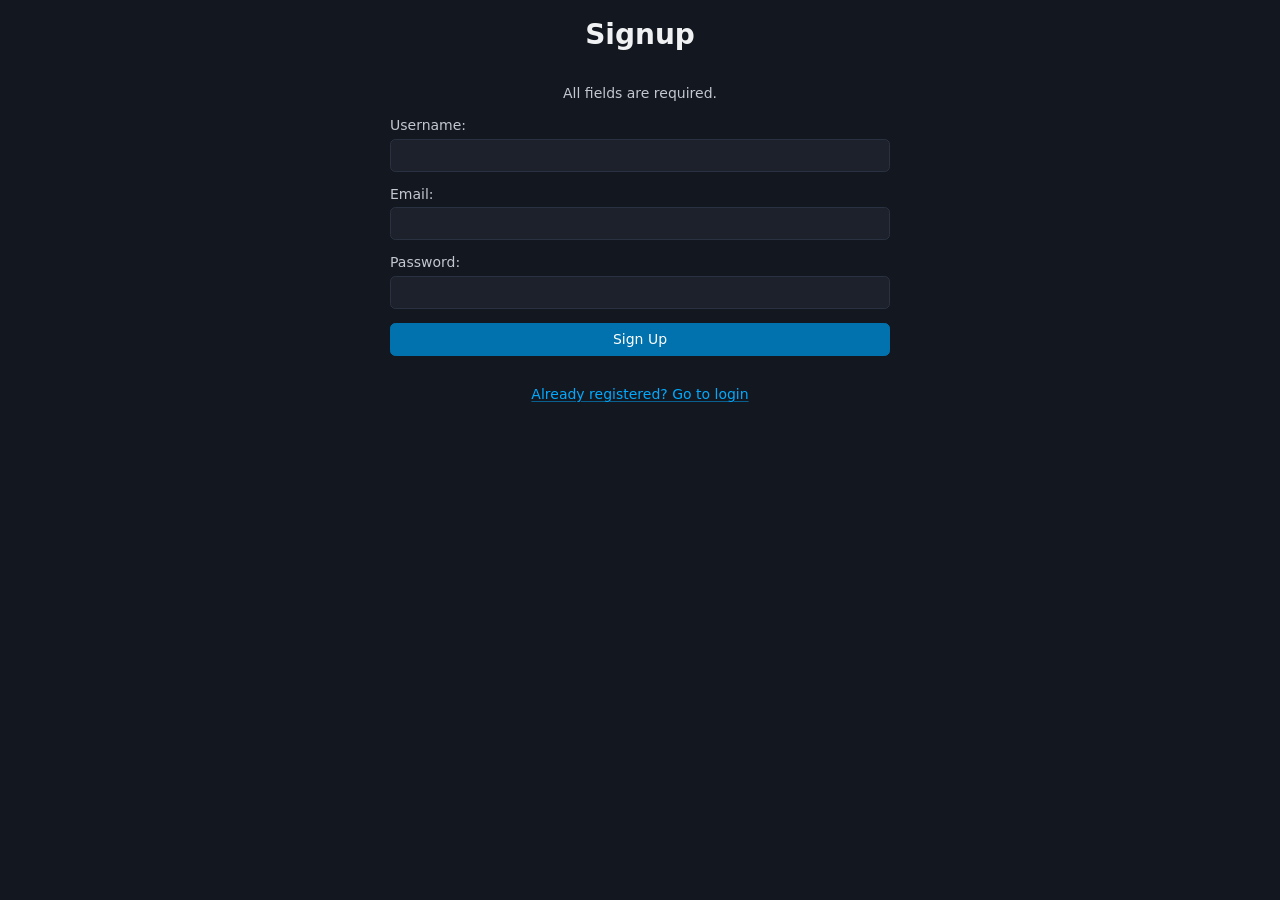
<file: views/signup.html>
<!DOCTYPE html>
<html lang="en">
<head>
    <meta charset="UTF-8">
    <title>Signup</title>
    <script src="/scripts/authFetch.js" defer></script>
    <script type="module" src="/scripts/signup.js" defer></script>
    <link rel="stylesheet" href="../styles/pico.min.css">
    <link rel="stylesheet" href="../styles/myPico.css">
    <link rel="stylesheet" href="../styles/normalize.css">
</head>
<body>
    <h1>Signup</h1>
    
    <div class="container">

        <br>
        <form id="signupForm">
            
            <center>All fields are required.</center>
            <br>
            <label for="username">Username:</label>
            <input type="text" id="username" name="username" required>
            <br>
            <label for="email">Email:</label>
            <input type="email" id="email" name="email" required>
            <br>
            <label for="password">Password:</label>
            <input type="password" id="password" name="password" required>
            <br>
            <input type="submit" value="Sign Up">
        </form>
        <span style="visibility: hidden;" id="signupFeedback"></span>
    </div>
    <br>
    <a href="/home">Already registered? Go to login</a>
</body>
</html>
</file>
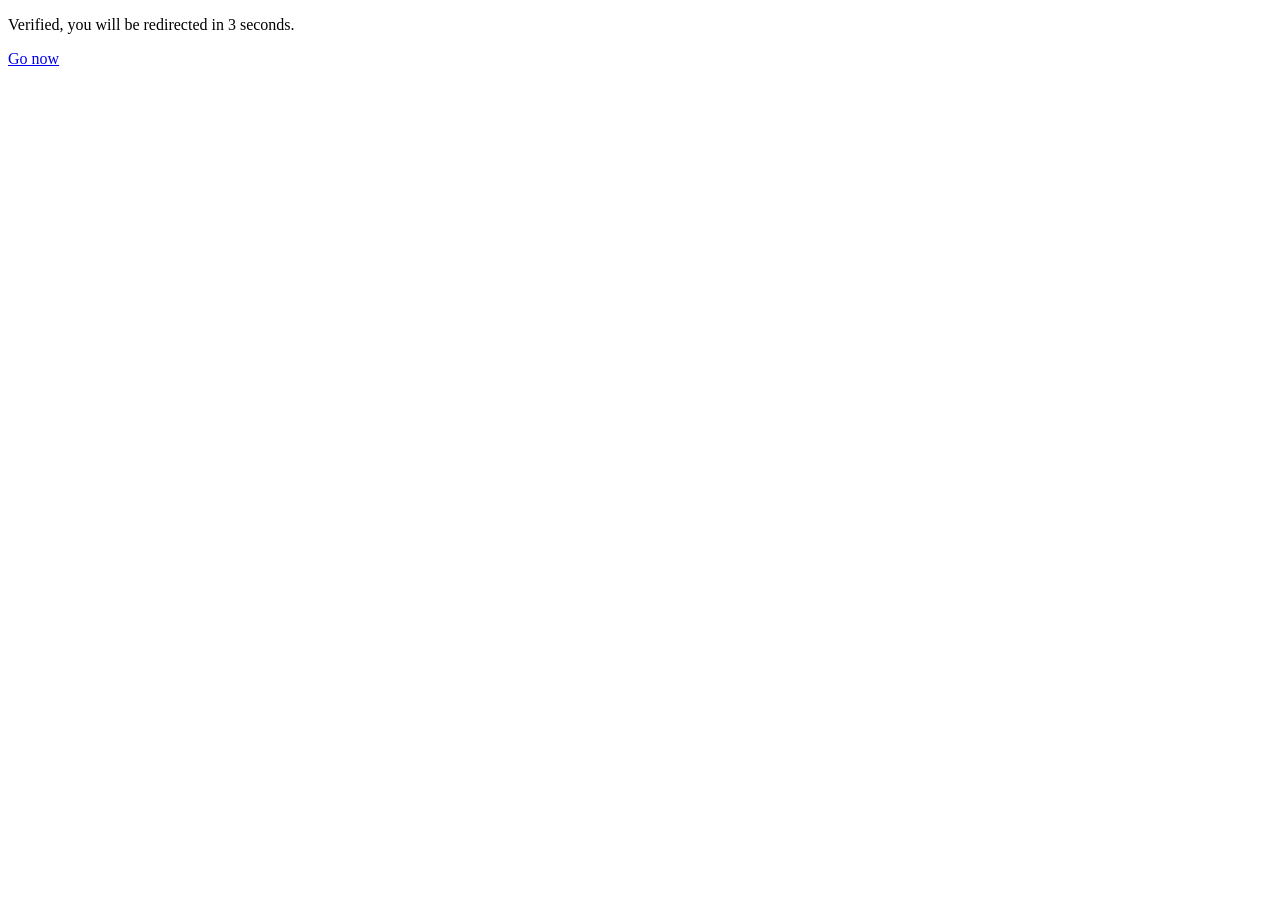
<file: views/verified.html>
<!DOCTYPE html>
<html lang="en">
<head>
    <meta charset="UTF-8">
    <meta name="viewport" content="width=device-width, initial-scale=1.0">
    <title>Redirecting</title>
    <script>
        function redirect() {
            setTimeout(function() {
                window.location.href = '/home';
                localStorage.removeItem("token");
            }, 3000);
        }
    </script>
</head>
<body onload="redirect()">
    <p>Verified, you will be redirected in 3 seconds.</p>
    <a href="/home">Go now</a>
</body>
</html>
</file>
<file: styles/myPico.css>
:root {
    --pico-font-family-sans-serif: Inter, system-ui, "Segoe UI", Roboto, Oxygen, Ubuntu, Cantarell, Helvetica, Arial, "Helvetica Neue", sans-serif, var(--pico-font-family-emoji);
    --pico-font-size: 87.5%;
    --pico-line-height: 1.25;
    --pico-form-element-spacing-vertical: 0.5rem;
    --pico-form-element-spacing-horizontal: 1.0rem;
    --pico-border-radius: 0.375rem;
    --primary: #00acc1;
}

@media (min-width: 576px) {
    :root {
        --pico-font-size: 87.5%;
    }
}

@media (min-width: 768px) {
    :root {
        --pico-font-size: 87.5%;
    }
}

@media (min-width: 1024px) {
    :root {
        --pico-font-size: 87.5%;
    }
}

@media (min-width: 1280px) {
    :root {
        --pico-font-size: 87.5%;
    }
}

@media (min-width: 1536px) {
    :root {
        --pico-font-size: 87.5%;
    }
}

h1,
h2,
h3,
h4,
h5,
h6 {
    --pico-font-weight: 600;
}


body {
    width: 100%;
    display: flex;
    flex-direction: column;
    align-items: center;
    justify-content: center;
}

.container {
    max-width: 500px;
    width: 100%;
}

nav ul{
    flex-wrap: wrap;
}
</file>
<file: styles/pico.min.css>
@charset "UTF-8";/*!
 * Pico CSS ✨ v2.0.6 (https://picocss.com)
 * Copyright 2019-2024 - Licensed under MIT
 */:root{--pico-font-family-emoji:"Apple Color Emoji","Segoe UI Emoji","Segoe UI Symbol","Noto Color Emoji";--pico-font-family-sans-serif:system-ui,"Segoe UI",Roboto,Oxygen,Ubuntu,Cantarell,Helvetica,Arial,"Helvetica Neue",sans-serif,var(--pico-font-family-emoji);--pico-font-family-monospace:ui-monospace,SFMono-Regular,"SF Mono",Menlo,Consolas,"Liberation Mono",monospace,var(--pico-font-family-emoji);--pico-font-family:var(--pico-font-family-sans-serif);--pico-line-height:1.5;--pico-font-weight:400;--pico-font-size:100%;--pico-text-underline-offset:0.1rem;--pico-border-radius:0.25rem;--pico-border-width:0.0625rem;--pico-outline-width:0.125rem;--pico-transition:0.2s ease-in-out;--pico-spacing:1rem;--pico-typography-spacing-vertical:1rem;--pico-block-spacing-vertical:var(--pico-spacing);--pico-block-spacing-horizontal:var(--pico-spacing);--pico-grid-column-gap:var(--pico-spacing);--pico-grid-row-gap:var(--pico-spacing);--pico-form-element-spacing-vertical:0.75rem;--pico-form-element-spacing-horizontal:1rem;--pico-group-box-shadow:0 0 0 rgba(0, 0, 0, 0);--pico-group-box-shadow-focus-with-button:0 0 0 var(--pico-outline-width) var(--pico-primary-focus);--pico-group-box-shadow-focus-with-input:0 0 0 0.0625rem var(--pico-form-element-border-color);--pico-modal-overlay-backdrop-filter:blur(0.375rem);--pico-nav-element-spacing-vertical:1rem;--pico-nav-element-spacing-horizontal:0.5rem;--pico-nav-link-spacing-vertical:0.5rem;--pico-nav-link-spacing-horizontal:0.5rem;--pico-nav-breadcrumb-divider:">";--pico-icon-checkbox:url("data:image/svg+xml,%3Csvg xmlns='http://www.w3.org/2000/svg' width='24' height='24' viewBox='0 0 24 24' fill='none' stroke='rgb(255, 255, 255)' stroke-width='4' stroke-linecap='round' stroke-linejoin='round'%3E%3Cpolyline points='20 6 9 17 4 12'%3E%3C/polyline%3E%3C/svg%3E");--pico-icon-minus:url("data:image/svg+xml,%3Csvg xmlns='http://www.w3.org/2000/svg' width='24' height='24' viewBox='0 0 24 24' fill='none' stroke='rgb(255, 255, 255)' stroke-width='4' stroke-linecap='round' stroke-linejoin='round'%3E%3Cline x1='5' y1='12' x2='19' y2='12'%3E%3C/line%3E%3C/svg%3E");--pico-icon-chevron:url("data:image/svg+xml,%3Csvg xmlns='http://www.w3.org/2000/svg' width='24' height='24' viewBox='0 0 24 24' fill='none' stroke='rgb(136, 145, 164)' stroke-width='2' stroke-linecap='round' stroke-linejoin='round'%3E%3Cpolyline points='6 9 12 15 18 9'%3E%3C/polyline%3E%3C/svg%3E");--pico-icon-date:url("data:image/svg+xml,%3Csvg xmlns='http://www.w3.org/2000/svg' width='24' height='24' viewBox='0 0 24 24' fill='none' stroke='rgb(136, 145, 164)' stroke-width='2' stroke-linecap='round' stroke-linejoin='round'%3E%3Crect x='3' y='4' width='18' height='18' rx='2' ry='2'%3E%3C/rect%3E%3Cline x1='16' y1='2' x2='16' y2='6'%3E%3C/line%3E%3Cline x1='8' y1='2' x2='8' y2='6'%3E%3C/line%3E%3Cline x1='3' y1='10' x2='21' y2='10'%3E%3C/line%3E%3C/svg%3E");--pico-icon-time:url("data:image/svg+xml,%3Csvg xmlns='http://www.w3.org/2000/svg' width='24' height='24' viewBox='0 0 24 24' fill='none' stroke='rgb(136, 145, 164)' stroke-width='2' stroke-linecap='round' stroke-linejoin='round'%3E%3Ccircle cx='12' cy='12' r='10'%3E%3C/circle%3E%3Cpolyline points='12 6 12 12 16 14'%3E%3C/polyline%3E%3C/svg%3E");--pico-icon-search:url("data:image/svg+xml,%3Csvg xmlns='http://www.w3.org/2000/svg' width='24' height='24' viewBox='0 0 24 24' fill='none' stroke='rgb(136, 145, 164)' stroke-width='1.5' stroke-linecap='round' stroke-linejoin='round'%3E%3Ccircle cx='11' cy='11' r='8'%3E%3C/circle%3E%3Cline x1='21' y1='21' x2='16.65' y2='16.65'%3E%3C/line%3E%3C/svg%3E");--pico-icon-close:url("data:image/svg+xml,%3Csvg xmlns='http://www.w3.org/2000/svg' width='24' height='24' viewBox='0 0 24 24' fill='none' stroke='rgb(136, 145, 164)' stroke-width='3' stroke-linecap='round' stroke-linejoin='round'%3E%3Cline x1='18' y1='6' x2='6' y2='18'%3E%3C/line%3E%3Cline x1='6' y1='6' x2='18' y2='18'%3E%3C/line%3E%3C/svg%3E");--pico-icon-loading:url("data:image/svg+xml,%3Csvg fill='none' height='24' width='24' viewBox='0 0 24 24' xmlns='http://www.w3.org/2000/svg' %3E%3Cstyle%3E g %7B animation: rotate 2s linear infinite; transform-origin: center center; %7D circle %7B stroke-dasharray: 75,100; stroke-dashoffset: -5; animation: dash 1.5s ease-in-out infinite; stroke-linecap: round; %7D @keyframes rotate %7B 0%25 %7B transform: rotate(0deg); %7D 100%25 %7B transform: rotate(360deg); %7D %7D @keyframes dash %7B 0%25 %7B stroke-dasharray: 1,100; stroke-dashoffset: 0; %7D 50%25 %7B stroke-dasharray: 44.5,100; stroke-dashoffset: -17.5; %7D 100%25 %7B stroke-dasharray: 44.5,100; stroke-dashoffset: -62; %7D %7D %3C/style%3E%3Cg%3E%3Ccircle cx='12' cy='12' r='10' fill='none' stroke='rgb(136, 145, 164)' stroke-width='4' /%3E%3C/g%3E%3C/svg%3E")}@media (min-width:576px){:root{--pico-font-size:106.25%}}@media (min-width:768px){:root{--pico-font-size:112.5%}}@media (min-width:1024px){:root{--pico-font-size:118.75%}}@media (min-width:1280px){:root{--pico-font-size:125%}}@media (min-width:1536px){:root{--pico-font-size:131.25%}}a{--pico-text-decoration:underline}a.contrast,a.secondary{--pico-text-decoration:underline}small{--pico-font-size:0.875em}h1,h2,h3,h4,h5,h6{--pico-font-weight:700}h1{--pico-font-size:2rem;--pico-line-height:1.125;--pico-typography-spacing-top:3rem}h2{--pico-font-size:1.75rem;--pico-line-height:1.15;--pico-typography-spacing-top:2.625rem}h3{--pico-font-size:1.5rem;--pico-line-height:1.175;--pico-typography-spacing-top:2.25rem}h4{--pico-font-size:1.25rem;--pico-line-height:1.2;--pico-typography-spacing-top:1.874rem}h5{--pico-font-size:1.125rem;--pico-line-height:1.225;--pico-typography-spacing-top:1.6875rem}h6{--pico-font-size:1rem;--pico-line-height:1.25;--pico-typography-spacing-top:1.5rem}tfoot td,tfoot th,thead td,thead th{--pico-font-weight:600;--pico-border-width:0.1875rem}code,kbd,pre,samp{--pico-font-family:var(--pico-font-family-monospace)}kbd{--pico-font-weight:bolder}:where(select,textarea),input:not([type=submit],[type=button],[type=reset],[type=checkbox],[type=radio],[type=file]){--pico-outline-width:0.0625rem}[type=search]{--pico-border-radius:5rem}[type=checkbox],[type=radio]{--pico-border-width:0.125rem}[type=checkbox][role=switch]{--pico-border-width:0.1875rem}details.dropdown summary:not([role=button]){--pico-outline-width:0.0625rem}nav details.dropdown summary:focus-visible{--pico-outline-width:0.125rem}[role=search]{--pico-border-radius:5rem}[role=group]:has(button.secondary:focus,[type=submit].secondary:focus,[type=button].secondary:focus,[role=button].secondary:focus),[role=search]:has(button.secondary:focus,[type=submit].secondary:focus,[type=button].secondary:focus,[role=button].secondary:focus){--pico-group-box-shadow-focus-with-button:0 0 0 var(--pico-outline-width) var(--pico-secondary-focus)}[role=group]:has(button.contrast:focus,[type=submit].contrast:focus,[type=button].contrast:focus,[role=button].contrast:focus),[role=search]:has(button.contrast:focus,[type=submit].contrast:focus,[type=button].contrast:focus,[role=button].contrast:focus){--pico-group-box-shadow-focus-with-button:0 0 0 var(--pico-outline-width) var(--pico-contrast-focus)}[role=group] [role=button],[role=group] [type=button],[role=group] [type=submit],[role=group] button,[role=search] [role=button],[role=search] [type=button],[role=search] [type=submit],[role=search] button{--pico-form-element-spacing-horizontal:2rem}details summary[role=button]:not(.outline)::after{filter:brightness(0) invert(1)}[aria-busy=true]:not(input,select,textarea):is(button,[type=submit],[type=button],[type=reset],[role=button]):not(.outline)::before{filter:brightness(0) invert(1)}:root:not([data-theme=dark]),[data-theme=light]{--pico-background-color:#fff;--pico-color:#373c44;--pico-text-selection-color:rgba(2, 154, 232, 0.25);--pico-muted-color:#646b79;--pico-muted-border-color:#e7eaf0;--pico-primary:#0172ad;--pico-primary-background:#0172ad;--pico-primary-border:var(--pico-primary-background);--pico-primary-underline:rgba(1, 114, 173, 0.5);--pico-primary-hover:#015887;--pico-primary-hover-background:#02659a;--pico-primary-hover-border:var(--pico-primary-hover-background);--pico-primary-hover-underline:var(--pico-primary-hover);--pico-primary-focus:rgba(2, 154, 232, 0.5);--pico-primary-inverse:#fff;--pico-secondary:#5d6b89;--pico-secondary-background:#525f7a;--pico-secondary-border:var(--pico-secondary-background);--pico-secondary-underline:rgba(93, 107, 137, 0.5);--pico-secondary-hover:#48536b;--pico-secondary-hover-background:#48536b;--pico-secondary-hover-border:var(--pico-secondary-hover-background);--pico-secondary-hover-underline:var(--pico-secondary-hover);--pico-secondary-focus:rgba(93, 107, 137, 0.25);--pico-secondary-inverse:#fff;--pico-contrast:#181c25;--pico-contrast-background:#181c25;--pico-contrast-border:var(--pico-contrast-background);--pico-contrast-underline:rgba(24, 28, 37, 0.5);--pico-contrast-hover:#000;--pico-contrast-hover-background:#000;--pico-contrast-hover-border:var(--pico-contrast-hover-background);--pico-contrast-hover-underline:var(--pico-secondary-hover);--pico-contrast-focus:rgba(93, 107, 137, 0.25);--pico-contrast-inverse:#fff;--pico-box-shadow:0.0145rem 0.029rem 0.174rem rgba(129, 145, 181, 0.01698),0.0335rem 0.067rem 0.402rem rgba(129, 145, 181, 0.024),0.0625rem 0.125rem 0.75rem rgba(129, 145, 181, 0.03),0.1125rem 0.225rem 1.35rem rgba(129, 145, 181, 0.036),0.2085rem 0.417rem 2.502rem rgba(129, 145, 181, 0.04302),0.5rem 1rem 6rem rgba(129, 145, 181, 0.06),0 0 0 0.0625rem rgba(129, 145, 181, 0.015);--pico-h1-color:#2d3138;--pico-h2-color:#373c44;--pico-h3-color:#424751;--pico-h4-color:#4d535e;--pico-h5-color:#5c6370;--pico-h6-color:#646b79;--pico-mark-background-color:#fde7c0;--pico-mark-color:#0f1114;--pico-ins-color:#1d6a54;--pico-del-color:#883935;--pico-blockquote-border-color:var(--pico-muted-border-color);--pico-blockquote-footer-color:var(--pico-muted-color);--pico-button-box-shadow:0 0 0 rgba(0, 0, 0, 0);--pico-button-hover-box-shadow:0 0 0 rgba(0, 0, 0, 0);--pico-table-border-color:var(--pico-muted-border-color);--pico-table-row-stripped-background-color:rgba(111, 120, 135, 0.0375);--pico-code-background-color:#f3f5f7;--pico-code-color:#646b79;--pico-code-kbd-background-color:var(--pico-color);--pico-code-kbd-color:var(--pico-background-color);--pico-form-element-background-color:#fbfcfc;--pico-form-element-selected-background-color:#dfe3eb;--pico-form-element-border-color:#cfd5e2;--pico-form-element-color:#23262c;--pico-form-element-placeholder-color:var(--pico-muted-color);--pico-form-element-active-background-color:#fff;--pico-form-element-active-border-color:var(--pico-primary-border);--pico-form-element-focus-color:var(--pico-primary-border);--pico-form-element-disabled-opacity:0.5;--pico-form-element-invalid-border-color:#b86a6b;--pico-form-element-invalid-active-border-color:#c84f48;--pico-form-element-invalid-focus-color:var(--pico-form-element-invalid-active-border-color);--pico-form-element-valid-border-color:#4c9b8a;--pico-form-element-valid-active-border-color:#279977;--pico-form-element-valid-focus-color:var(--pico-form-element-valid-active-border-color);--pico-switch-background-color:#bfc7d9;--pico-switch-checked-background-color:var(--pico-primary-background);--pico-switch-color:#fff;--pico-switch-thumb-box-shadow:0 0 0 rgba(0, 0, 0, 0);--pico-range-border-color:#dfe3eb;--pico-range-active-border-color:#bfc7d9;--pico-range-thumb-border-color:var(--pico-background-color);--pico-range-thumb-color:var(--pico-secondary-background);--pico-range-thumb-active-color:var(--pico-primary-background);--pico-accordion-border-color:var(--pico-muted-border-color);--pico-accordion-active-summary-color:var(--pico-primary-hover);--pico-accordion-close-summary-color:var(--pico-color);--pico-accordion-open-summary-color:var(--pico-muted-color);--pico-card-background-color:var(--pico-background-color);--pico-card-border-color:var(--pico-muted-border-color);--pico-card-box-shadow:var(--pico-box-shadow);--pico-card-sectioning-background-color:#fbfcfc;--pico-dropdown-background-color:#fff;--pico-dropdown-border-color:#eff1f4;--pico-dropdown-box-shadow:var(--pico-box-shadow);--pico-dropdown-color:var(--pico-color);--pico-dropdown-hover-background-color:#eff1f4;--pico-loading-spinner-opacity:0.5;--pico-modal-overlay-background-color:rgba(232, 234, 237, 0.75);--pico-progress-background-color:#dfe3eb;--pico-progress-color:var(--pico-primary-background);--pico-tooltip-background-color:var(--pico-contrast-background);--pico-tooltip-color:var(--pico-contrast-inverse);--pico-icon-valid:url("data:image/svg+xml,%3Csvg xmlns='http://www.w3.org/2000/svg' width='24' height='24' viewBox='0 0 24 24' fill='none' stroke='rgb(76, 155, 138)' stroke-width='2' stroke-linecap='round' stroke-linejoin='round'%3E%3Cpolyline points='20 6 9 17 4 12'%3E%3C/polyline%3E%3C/svg%3E");--pico-icon-invalid:url("data:image/svg+xml,%3Csvg xmlns='http://www.w3.org/2000/svg' width='24' height='24' viewBox='0 0 24 24' fill='none' stroke='rgb(200, 79, 72)' stroke-width='2' stroke-linecap='round' stroke-linejoin='round'%3E%3Ccircle cx='12' cy='12' r='10'%3E%3C/circle%3E%3Cline x1='12' y1='8' x2='12' y2='12'%3E%3C/line%3E%3Cline x1='12' y1='16' x2='12.01' y2='16'%3E%3C/line%3E%3C/svg%3E");color-scheme:light}:root:not([data-theme=dark]) input:is([type=submit],[type=button],[type=reset],[type=checkbox],[type=radio],[type=file]),[data-theme=light] input:is([type=submit],[type=button],[type=reset],[type=checkbox],[type=radio],[type=file]){--pico-form-element-focus-color:var(--pico-primary-focus)}@media only screen and (prefers-color-scheme:light){:root:not([data-theme]){--pico-background-color:#13171f;--pico-color:#c2c7d0;--pico-text-selection-color:rgba(1, 170, 255, 0.1875);--pico-muted-color:#7b8495;--pico-muted-border-color:#202632;--pico-primary:#01aaff;--pico-primary-background:#0172ad;--pico-primary-border:var(--pico-primary-background);--pico-primary-underline:rgba(1, 170, 255, 0.5);--pico-primary-hover:#79c0ff;--pico-primary-hover-background:#017fc0;--pico-primary-hover-border:var(--pico-primary-hover-background);--pico-primary-hover-underline:var(--pico-primary-hover);--pico-primary-focus:rgba(1, 170, 255, 0.375);--pico-primary-inverse:#fff;--pico-secondary:#969eaf;--pico-secondary-background:#525f7a;--pico-secondary-border:var(--pico-secondary-background);--pico-secondary-underline:rgba(150, 158, 175, 0.5);--pico-secondary-hover:#b3b9c5;--pico-secondary-hover-background:#5d6b89;--pico-secondary-hover-border:var(--pico-secondary-hover-background);--pico-secondary-hover-underline:var(--pico-secondary-hover);--pico-secondary-focus:rgba(144, 158, 190, 0.25);--pico-secondary-inverse:#fff;--pico-contrast:#dfe3eb;--pico-contrast-background:#eff1f4;--pico-contrast-border:var(--pico-contrast-background);--pico-contrast-underline:rgba(223, 227, 235, 0.5);--pico-contrast-hover:#fff;--pico-contrast-hover-background:#fff;--pico-contrast-hover-border:var(--pico-contrast-hover-background);--pico-contrast-hover-underline:var(--pico-contrast-hover);--pico-contrast-focus:rgba(207, 213, 226, 0.25);--pico-contrast-inverse:#000;--pico-box-shadow:0.0145rem 0.029rem 0.174rem rgba(7, 9, 12, 0.01698),0.0335rem 0.067rem 0.402rem rgba(7, 9, 12, 0.024),0.0625rem 0.125rem 0.75rem rgba(7, 9, 12, 0.03),0.1125rem 0.225rem 1.35rem rgba(7, 9, 12, 0.036),0.2085rem 0.417rem 2.502rem rgba(7, 9, 12, 0.04302),0.5rem 1rem 6rem rgba(7, 9, 12, 0.06),0 0 0 0.0625rem rgba(7, 9, 12, 0.015);--pico-h1-color:#f0f1f3;--pico-h2-color:#e0e3e7;--pico-h3-color:#c2c7d0;--pico-h4-color:#b3b9c5;--pico-h5-color:#a4acba;--pico-h6-color:#8891a4;--pico-mark-background-color:#014063;--pico-mark-color:#fff;--pico-ins-color:#62af9a;--pico-del-color:#ce7e7b;--pico-blockquote-border-color:var(--pico-muted-border-color);--pico-blockquote-footer-color:var(--pico-muted-color);--pico-button-box-shadow:0 0 0 rgba(0, 0, 0, 0);--pico-button-hover-box-shadow:0 0 0 rgba(0, 0, 0, 0);--pico-table-border-color:var(--pico-muted-border-color);--pico-table-row-stripped-background-color:rgba(111, 120, 135, 0.0375);--pico-code-background-color:#1a1f28;--pico-code-color:#8891a4;--pico-code-kbd-background-color:var(--pico-color);--pico-code-kbd-color:var(--pico-background-color);--pico-form-element-background-color:#1c212c;--pico-form-element-selected-background-color:#2a3140;--pico-form-element-border-color:#2a3140;--pico-form-element-color:#e0e3e7;--pico-form-element-placeholder-color:#8891a4;--pico-form-element-active-background-color:#1a1f28;--pico-form-element-active-border-color:var(--pico-primary-border);--pico-form-element-focus-color:var(--pico-primary-border);--pico-form-element-disabled-opacity:0.5;--pico-form-element-invalid-border-color:#964a50;--pico-form-element-invalid-active-border-color:#b7403b;--pico-form-element-invalid-focus-color:var(--pico-form-element-invalid-active-border-color);--pico-form-element-valid-border-color:#2a7b6f;--pico-form-element-valid-active-border-color:#16896a;--pico-form-element-valid-focus-color:var(--pico-form-element-valid-active-border-color);--pico-switch-background-color:#333c4e;--pico-switch-checked-background-color:var(--pico-primary-background);--pico-switch-color:#fff;--pico-switch-thumb-box-shadow:0 0 0 rgba(0, 0, 0, 0);--pico-range-border-color:#202632;--pico-range-active-border-color:#2a3140;--pico-range-thumb-border-color:var(--pico-background-color);--pico-range-thumb-color:var(--pico-secondary-background);--pico-range-thumb-active-color:var(--pico-primary-background);--pico-accordion-border-color:var(--pico-muted-border-color);--pico-accordion-active-summary-color:var(--pico-primary-hover);--pico-accordion-close-summary-color:var(--pico-color);--pico-accordion-open-summary-color:var(--pico-muted-color);--pico-card-background-color:#181c25;--pico-card-border-color:var(--pico-card-background-color);--pico-card-box-shadow:var(--pico-box-shadow);--pico-card-sectioning-background-color:#1a1f28;--pico-dropdown-background-color:#181c25;--pico-dropdown-border-color:#202632;--pico-dropdown-box-shadow:var(--pico-box-shadow);--pico-dropdown-color:var(--pico-color);--pico-dropdown-hover-background-color:#202632;--pico-loading-spinner-opacity:0.5;--pico-modal-overlay-background-color:rgba(8, 9, 10, 0.75);--pico-progress-background-color:#202632;--pico-progress-color:var(--pico-primary-background);--pico-tooltip-background-color:var(--pico-contrast-background);--pico-tooltip-color:var(--pico-contrast-inverse);--pico-icon-valid:url("data:image/svg+xml,%3Csvg xmlns='http://www.w3.org/2000/svg' width='24' height='24' viewBox='0 0 24 24' fill='none' stroke='rgb(42, 123, 111)' stroke-width='2' stroke-linecap='round' stroke-linejoin='round'%3E%3Cpolyline points='20 6 9 17 4 12'%3E%3C/polyline%3E%3C/svg%3E");--pico-icon-invalid:url("data:image/svg+xml,%3Csvg xmlns='http://www.w3.org/2000/svg' width='24' height='24' viewBox='0 0 24 24' fill='none' stroke='rgb(150, 74, 80)' stroke-width='2' stroke-linecap='round' stroke-linejoin='round'%3E%3Ccircle cx='12' cy='12' r='10'%3E%3C/circle%3E%3Cline x1='12' y1='8' x2='12' y2='12'%3E%3C/line%3E%3Cline x1='12' y1='16' x2='12.01' y2='16'%3E%3C/line%3E%3C/svg%3E");color-scheme:dark}:root:not([data-theme]) input:is([type=submit],[type=button],[type=reset],[type=checkbox],[type=radio],[type=file]){--pico-form-element-focus-color:var(--pico-primary-focus)}:root:not([data-theme]) details summary[role=button].contrast:not(.outline)::after{filter:brightness(0)}:root:not([data-theme]) [aria-busy=true]:not(input,select,textarea).contrast:is(button,[type=submit],[type=button],[type=reset],[role=button]):not(.outline)::before{filter:brightness(0)}}[data-theme=dark]{--pico-background-color:#13171f;--pico-color:#c2c7d0;--pico-text-selection-color:rgba(1, 170, 255, 0.1875);--pico-muted-color:#7b8495;--pico-muted-border-color:#202632;--pico-primary:#01aaff;--pico-primary-background:#0172ad;--pico-primary-border:var(--pico-primary-background);--pico-primary-underline:rgba(1, 170, 255, 0.5);--pico-primary-hover:#79c0ff;--pico-primary-hover-background:#017fc0;--pico-primary-hover-border:var(--pico-primary-hover-background);--pico-primary-hover-underline:var(--pico-primary-hover);--pico-primary-focus:rgba(1, 170, 255, 0.375);--pico-primary-inverse:#fff;--pico-secondary:#969eaf;--pico-secondary-background:#525f7a;--pico-secondary-border:var(--pico-secondary-background);--pico-secondary-underline:rgba(150, 158, 175, 0.5);--pico-secondary-hover:#b3b9c5;--pico-secondary-hover-background:#5d6b89;--pico-secondary-hover-border:var(--pico-secondary-hover-background);--pico-secondary-hover-underline:var(--pico-secondary-hover);--pico-secondary-focus:rgba(144, 158, 190, 0.25);--pico-secondary-inverse:#fff;--pico-contrast:#dfe3eb;--pico-contrast-background:#eff1f4;--pico-contrast-border:var(--pico-contrast-background);--pico-contrast-underline:rgba(223, 227, 235, 0.5);--pico-contrast-hover:#fff;--pico-contrast-hover-background:#fff;--pico-contrast-hover-border:var(--pico-contrast-hover-background);--pico-contrast-hover-underline:var(--pico-contrast-hover);--pico-contrast-focus:rgba(207, 213, 226, 0.25);--pico-contrast-inverse:#000;--pico-box-shadow:0.0145rem 0.029rem 0.174rem rgba(7, 9, 12, 0.01698),0.0335rem 0.067rem 0.402rem rgba(7, 9, 12, 0.024),0.0625rem 0.125rem 0.75rem rgba(7, 9, 12, 0.03),0.1125rem 0.225rem 1.35rem rgba(7, 9, 12, 0.036),0.2085rem 0.417rem 2.502rem rgba(7, 9, 12, 0.04302),0.5rem 1rem 6rem rgba(7, 9, 12, 0.06),0 0 0 0.0625rem rgba(7, 9, 12, 0.015);--pico-h1-color:#f0f1f3;--pico-h2-color:#e0e3e7;--pico-h3-color:#c2c7d0;--pico-h4-color:#b3b9c5;--pico-h5-color:#a4acba;--pico-h6-color:#8891a4;--pico-mark-background-color:#014063;--pico-mark-color:#fff;--pico-ins-color:#62af9a;--pico-del-color:#ce7e7b;--pico-blockquote-border-color:var(--pico-muted-border-color);--pico-blockquote-footer-color:var(--pico-muted-color);--pico-button-box-shadow:0 0 0 rgba(0, 0, 0, 0);--pico-button-hover-box-shadow:0 0 0 rgba(0, 0, 0, 0);--pico-table-border-color:var(--pico-muted-border-color);--pico-table-row-stripped-background-color:rgba(111, 120, 135, 0.0375);--pico-code-background-color:#1a1f28;--pico-code-color:#8891a4;--pico-code-kbd-background-color:var(--pico-color);--pico-code-kbd-color:var(--pico-background-color);--pico-form-element-background-color:#1c212c;--pico-form-element-selected-background-color:#2a3140;--pico-form-element-border-color:#2a3140;--pico-form-element-color:#e0e3e7;--pico-form-element-placeholder-color:#8891a4;--pico-form-element-active-background-color:#1a1f28;--pico-form-element-active-border-color:var(--pico-primary-border);--pico-form-element-focus-color:var(--pico-primary-border);--pico-form-element-disabled-opacity:0.5;--pico-form-element-invalid-border-color:#964a50;--pico-form-element-invalid-active-border-color:#b7403b;--pico-form-element-invalid-focus-color:var(--pico-form-element-invalid-active-border-color);--pico-form-element-valid-border-color:#2a7b6f;--pico-form-element-valid-active-border-color:#16896a;--pico-form-element-valid-focus-color:var(--pico-form-element-valid-active-border-color);--pico-switch-background-color:#333c4e;--pico-switch-checked-background-color:var(--pico-primary-background);--pico-switch-color:#fff;--pico-switch-thumb-box-shadow:0 0 0 rgba(0, 0, 0, 0);--pico-range-border-color:#202632;--pico-range-active-border-color:#2a3140;--pico-range-thumb-border-color:var(--pico-background-color);--pico-range-thumb-color:var(--pico-secondary-background);--pico-range-thumb-active-color:var(--pico-primary-background);--pico-accordion-border-color:var(--pico-muted-border-color);--pico-accordion-active-summary-color:var(--pico-primary-hover);--pico-accordion-close-summary-color:var(--pico-color);--pico-accordion-open-summary-color:var(--pico-muted-color);--pico-card-background-color:#181c25;--pico-card-border-color:var(--pico-card-background-color);--pico-card-box-shadow:var(--pico-box-shadow);--pico-card-sectioning-background-color:#1a1f28;--pico-dropdown-background-color:#181c25;--pico-dropdown-border-color:#202632;--pico-dropdown-box-shadow:var(--pico-box-shadow);--pico-dropdown-color:var(--pico-color);--pico-dropdown-hover-background-color:#202632;--pico-loading-spinner-opacity:0.5;--pico-modal-overlay-background-color:rgba(8, 9, 10, 0.75);--pico-progress-background-color:#202632;--pico-progress-color:var(--pico-primary-background);--pico-tooltip-background-color:var(--pico-contrast-background);--pico-tooltip-color:var(--pico-contrast-inverse);--pico-icon-valid:url("data:image/svg+xml,%3Csvg xmlns='http://www.w3.org/2000/svg' width='24' height='24' viewBox='0 0 24 24' fill='none' stroke='rgb(42, 123, 111)' stroke-width='2' stroke-linecap='round' stroke-linejoin='round'%3E%3Cpolyline points='20 6 9 17 4 12'%3E%3C/polyline%3E%3C/svg%3E");--pico-icon-invalid:url("data:image/svg+xml,%3Csvg xmlns='http://www.w3.org/2000/svg' width='24' height='24' viewBox='0 0 24 24' fill='none' stroke='rgb(150, 74, 80)' stroke-width='2' stroke-linecap='round' stroke-linejoin='round'%3E%3Ccircle cx='12' cy='12' r='10'%3E%3C/circle%3E%3Cline x1='12' y1='8' x2='12' y2='12'%3E%3C/line%3E%3Cline x1='12' y1='16' x2='12.01' y2='16'%3E%3C/line%3E%3C/svg%3E");color-scheme:dark}[data-theme=dark] input:is([type=submit],[type=button],[type=reset],[type=checkbox],[type=radio],[type=file]){--pico-form-element-focus-color:var(--pico-primary-focus)}[data-theme=dark] details summary[role=button].contrast:not(.outline)::after{filter:brightness(0)}[data-theme=dark] [aria-busy=true]:not(input,select,textarea).contrast:is(button,[type=submit],[type=button],[type=reset],[role=button]):not(.outline)::before{filter:brightness(0)}[type=checkbox],[type=radio],[type=range],progress{accent-color:var(--pico-primary)}*,::after,::before{box-sizing:border-box;background-repeat:no-repeat}::after,::before{text-decoration:inherit;vertical-align:inherit}:where(:root){-webkit-tap-highlight-color:transparent;-webkit-text-size-adjust:100%;-moz-text-size-adjust:100%;text-size-adjust:100%;background-color:var(--pico-background-color);color:var(--pico-color);font-weight:var(--pico-font-weight);font-size:var(--pico-font-size);line-height:var(--pico-line-height);font-family:var(--pico-font-family);text-underline-offset:var(--pico-text-underline-offset);text-rendering:optimizeLegibility;overflow-wrap:break-word;-moz-tab-size:4;-o-tab-size:4;tab-size:4}body{width:100%;margin:0}main{display:block}body>footer,body>header,body>main{padding-block:var(--pico-block-spacing-vertical)}section{margin-bottom:var(--pico-block-spacing-vertical)}.container,.container-fluid{width:100%;margin-right:auto;margin-left:auto;padding-right:var(--pico-spacing);padding-left:var(--pico-spacing)}@media (min-width:576px){.container{max-width:510px;padding-right:0;padding-left:0}}@media (min-width:768px){.container{max-width:700px}}@media (min-width:1024px){.container{max-width:950px}}@media (min-width:1280px){.container{max-width:1200px}}@media (min-width:1536px){.container{max-width:1450px}}.grid{grid-column-gap:var(--pico-grid-column-gap);grid-row-gap:var(--pico-grid-row-gap);display:grid;grid-template-columns:1fr}@media (min-width:768px){.grid{grid-template-columns:repeat(auto-fit,minmax(0%,1fr))}}.grid>*{min-width:0}.overflow-auto{overflow:auto}b,strong{font-weight:bolder}sub,sup{position:relative;font-size:.75em;line-height:0;vertical-align:baseline}sub{bottom:-.25em}sup{top:-.5em}address,blockquote,dl,ol,p,pre,table,ul{margin-top:0;margin-bottom:var(--pico-typography-spacing-vertical);color:var(--pico-color);font-style:normal;font-weight:var(--pico-font-weight)}h1,h2,h3,h4,h5,h6{margin-top:0;margin-bottom:var(--pico-typography-spacing-vertical);color:var(--pico-color);font-weight:var(--pico-font-weight);font-size:var(--pico-font-size);line-height:var(--pico-line-height);font-family:var(--pico-font-family)}h1{--pico-color:var(--pico-h1-color)}h2{--pico-color:var(--pico-h2-color)}h3{--pico-color:var(--pico-h3-color)}h4{--pico-color:var(--pico-h4-color)}h5{--pico-color:var(--pico-h5-color)}h6{--pico-color:var(--pico-h6-color)}:where(article,address,blockquote,dl,figure,form,ol,p,pre,table,ul)~:is(h1,h2,h3,h4,h5,h6){margin-top:var(--pico-typography-spacing-top)}p{margin-bottom:var(--pico-typography-spacing-vertical)}hgroup{margin-bottom:var(--pico-typography-spacing-vertical)}hgroup>*{margin-top:0;margin-bottom:0}hgroup>:not(:first-child):last-child{--pico-color:var(--pico-muted-color);--pico-font-weight:unset;font-size:1rem}:where(ol,ul) li{margin-bottom:calc(var(--pico-typography-spacing-vertical) * .25)}:where(dl,ol,ul) :where(dl,ol,ul){margin:0;margin-top:calc(var(--pico-typography-spacing-vertical) * .25)}ul li{list-style:square}mark{padding:.125rem .25rem;background-color:var(--pico-mark-background-color);color:var(--pico-mark-color);vertical-align:baseline}blockquote{display:block;margin:var(--pico-typography-spacing-vertical) 0;padding:var(--pico-spacing);border-right:none;border-left:.25rem solid var(--pico-blockquote-border-color);border-inline-start:0.25rem solid var(--pico-blockquote-border-color);border-inline-end:none}blockquote footer{margin-top:calc(var(--pico-typography-spacing-vertical) * .5);color:var(--pico-blockquote-footer-color)}abbr[title]{border-bottom:1px dotted;text-decoration:none;cursor:help}ins{color:var(--pico-ins-color);text-decoration:none}del{color:var(--pico-del-color)}::-moz-selection{background-color:var(--pico-text-selection-color)}::selection{background-color:var(--pico-text-selection-color)}:where(a:not([role=button])),[role=link]{--pico-color:var(--pico-primary);--pico-background-color:transparent;--pico-underline:var(--pico-primary-underline);outline:0;background-color:var(--pico-background-color);color:var(--pico-color);-webkit-text-decoration:var(--pico-text-decoration);text-decoration:var(--pico-text-decoration);text-decoration-color:var(--pico-underline);text-underline-offset:0.125em;transition:background-color var(--pico-transition),color var(--pico-transition),box-shadow var(--pico-transition),-webkit-text-decoration var(--pico-transition);transition:background-color var(--pico-transition),color var(--pico-transition),text-decoration var(--pico-transition),box-shadow var(--pico-transition);transition:background-color var(--pico-transition),color var(--pico-transition),text-decoration var(--pico-transition),box-shadow var(--pico-transition),-webkit-text-decoration var(--pico-transition)}:where(a:not([role=button])):is([aria-current]:not([aria-current=false]),:hover,:active,:focus),[role=link]:is([aria-current]:not([aria-current=false]),:hover,:active,:focus){--pico-color:var(--pico-primary-hover);--pico-underline:var(--pico-primary-hover-underline);--pico-text-decoration:underline}:where(a:not([role=button])):focus-visible,[role=link]:focus-visible{box-shadow:0 0 0 var(--pico-outline-width) var(--pico-primary-focus)}:where(a:not([role=button])).secondary,[role=link].secondary{--pico-color:var(--pico-secondary);--pico-underline:var(--pico-secondary-underline)}:where(a:not([role=button])).secondary:is([aria-current]:not([aria-current=false]),:hover,:active,:focus),[role=link].secondary:is([aria-current]:not([aria-current=false]),:hover,:active,:focus){--pico-color:var(--pico-secondary-hover);--pico-underline:var(--pico-secondary-hover-underline)}:where(a:not([role=button])).contrast,[role=link].contrast{--pico-color:var(--pico-contrast);--pico-underline:var(--pico-contrast-underline)}:where(a:not([role=button])).contrast:is([aria-current]:not([aria-current=false]),:hover,:active,:focus),[role=link].contrast:is([aria-current]:not([aria-current=false]),:hover,:active,:focus){--pico-color:var(--pico-contrast-hover);--pico-underline:var(--pico-contrast-hover-underline)}a[role=button]{display:inline-block}button{margin:0;overflow:visible;font-family:inherit;text-transform:none}[type=button],[type=reset],[type=submit],button{-webkit-appearance:button}[role=button],[type=button],[type=file]::file-selector-button,[type=reset],[type=submit],button{--pico-background-color:var(--pico-primary-background);--pico-border-color:var(--pico-primary-border);--pico-color:var(--pico-primary-inverse);--pico-box-shadow:var(--pico-button-box-shadow, 0 0 0 rgba(0, 0, 0, 0));padding:var(--pico-form-element-spacing-vertical) var(--pico-form-element-spacing-horizontal);border:var(--pico-border-width) solid var(--pico-border-color);border-radius:var(--pico-border-radius);outline:0;background-color:var(--pico-background-color);box-shadow:var(--pico-box-shadow);color:var(--pico-color);font-weight:var(--pico-font-weight);font-size:1rem;line-height:var(--pico-line-height);text-align:center;text-decoration:none;cursor:pointer;-webkit-user-select:none;-moz-user-select:none;user-select:none;transition:background-color var(--pico-transition),border-color var(--pico-transition),color var(--pico-transition),box-shadow var(--pico-transition)}[role=button]:is(:hover,:active,:focus),[role=button]:is([aria-current]:not([aria-current=false])),[type=button]:is(:hover,:active,:focus),[type=button]:is([aria-current]:not([aria-current=false])),[type=file]::file-selector-button:is(:hover,:active,:focus),[type=file]::file-selector-button:is([aria-current]:not([aria-current=false])),[type=reset]:is(:hover,:active,:focus),[type=reset]:is([aria-current]:not([aria-current=false])),[type=submit]:is(:hover,:active,:focus),[type=submit]:is([aria-current]:not([aria-current=false])),button:is(:hover,:active,:focus),button:is([aria-current]:not([aria-current=false])){--pico-background-color:var(--pico-primary-hover-background);--pico-border-color:var(--pico-primary-hover-border);--pico-box-shadow:var(--pico-button-hover-box-shadow, 0 0 0 rgba(0, 0, 0, 0));--pico-color:var(--pico-primary-inverse)}[role=button]:focus,[role=button]:is([aria-current]:not([aria-current=false])):focus,[type=button]:focus,[type=button]:is([aria-current]:not([aria-current=false])):focus,[type=file]::file-selector-button:focus,[type=file]::file-selector-button:is([aria-current]:not([aria-current=false])):focus,[type=reset]:focus,[type=reset]:is([aria-current]:not([aria-current=false])):focus,[type=submit]:focus,[type=submit]:is([aria-current]:not([aria-current=false])):focus,button:focus,button:is([aria-current]:not([aria-current=false])):focus{--pico-box-shadow:var(--pico-button-hover-box-shadow, 0 0 0 rgba(0, 0, 0, 0)),0 0 0 var(--pico-outline-width) var(--pico-primary-focus)}[type=button],[type=reset],[type=submit]{margin-bottom:var(--pico-spacing)}:is(button,[type=submit],[type=button],[role=button]).secondary,[type=file]::file-selector-button,[type=reset]{--pico-background-color:var(--pico-secondary-background);--pico-border-color:var(--pico-secondary-border);--pico-color:var(--pico-secondary-inverse);cursor:pointer}:is(button,[type=submit],[type=button],[role=button]).secondary:is([aria-current]:not([aria-current=false]),:hover,:active,:focus),[type=file]::file-selector-button:is([aria-current]:not([aria-current=false]),:hover,:active,:focus),[type=reset]:is([aria-current]:not([aria-current=false]),:hover,:active,:focus){--pico-background-color:var(--pico-secondary-hover-background);--pico-border-color:var(--pico-secondary-hover-border);--pico-color:var(--pico-secondary-inverse)}:is(button,[type=submit],[type=button],[role=button]).secondary:focus,:is(button,[type=submit],[type=button],[role=button]).secondary:is([aria-current]:not([aria-current=false])):focus,[type=file]::file-selector-button:focus,[type=file]::file-selector-button:is([aria-current]:not([aria-current=false])):focus,[type=reset]:focus,[type=reset]:is([aria-current]:not([aria-current=false])):focus{--pico-box-shadow:var(--pico-button-hover-box-shadow, 0 0 0 rgba(0, 0, 0, 0)),0 0 0 var(--pico-outline-width) var(--pico-secondary-focus)}:is(button,[type=submit],[type=button],[role=button]).contrast{--pico-background-color:var(--pico-contrast-background);--pico-border-color:var(--pico-contrast-border);--pico-color:var(--pico-contrast-inverse)}:is(button,[type=submit],[type=button],[role=button]).contrast:is([aria-current]:not([aria-current=false]),:hover,:active,:focus){--pico-background-color:var(--pico-contrast-hover-background);--pico-border-color:var(--pico-contrast-hover-border);--pico-color:var(--pico-contrast-inverse)}:is(button,[type=submit],[type=button],[role=button]).contrast:focus,:is(button,[type=submit],[type=button],[role=button]).contrast:is([aria-current]:not([aria-current=false])):focus{--pico-box-shadow:var(--pico-button-hover-box-shadow, 0 0 0 rgba(0, 0, 0, 0)),0 0 0 var(--pico-outline-width) var(--pico-contrast-focus)}:is(button,[type=submit],[type=button],[role=button]).outline,[type=reset].outline{--pico-background-color:transparent;--pico-color:var(--pico-primary);--pico-border-color:var(--pico-primary)}:is(button,[type=submit],[type=button],[role=button]).outline:is([aria-current]:not([aria-current=false]),:hover,:active,:focus),[type=reset].outline:is([aria-current]:not([aria-current=false]),:hover,:active,:focus){--pico-background-color:transparent;--pico-color:var(--pico-primary-hover);--pico-border-color:var(--pico-primary-hover)}:is(button,[type=submit],[type=button],[role=button]).outline.secondary,[type=reset].outline{--pico-color:var(--pico-secondary);--pico-border-color:var(--pico-secondary)}:is(button,[type=submit],[type=button],[role=button]).outline.secondary:is([aria-current]:not([aria-current=false]),:hover,:active,:focus),[type=reset].outline:is([aria-current]:not([aria-current=false]),:hover,:active,:focus){--pico-color:var(--pico-secondary-hover);--pico-border-color:var(--pico-secondary-hover)}:is(button,[type=submit],[type=button],[role=button]).outline.contrast{--pico-color:var(--pico-contrast);--pico-border-color:var(--pico-contrast)}:is(button,[type=submit],[type=button],[role=button]).outline.contrast:is([aria-current]:not([aria-current=false]),:hover,:active,:focus){--pico-color:var(--pico-contrast-hover);--pico-border-color:var(--pico-contrast-hover)}:where(button,[type=submit],[type=reset],[type=button],[role=button])[disabled],:where(fieldset[disabled]) :is(button,[type=submit],[type=button],[type=reset],[role=button]){opacity:.5;pointer-events:none}:where(table){width:100%;border-collapse:collapse;border-spacing:0;text-indent:0}td,th{padding:calc(var(--pico-spacing)/ 2) var(--pico-spacing);border-bottom:var(--pico-border-width) solid var(--pico-table-border-color);background-color:var(--pico-background-color);color:var(--pico-color);font-weight:var(--pico-font-weight);text-align:left;text-align:start}tfoot td,tfoot th{border-top:var(--pico-border-width) solid var(--pico-table-border-color);border-bottom:0}table.striped tbody tr:nth-child(odd) td,table.striped tbody tr:nth-child(odd) th{background-color:var(--pico-table-row-stripped-background-color)}:where(audio,canvas,iframe,img,svg,video){vertical-align:middle}audio,video{display:inline-block}audio:not([controls]){display:none;height:0}:where(iframe){border-style:none}img{max-width:100%;height:auto;border-style:none}:where(svg:not([fill])){fill:currentColor}svg:not(:root){overflow:hidden}code,kbd,pre,samp{font-size:.875em;font-family:var(--pico-font-family)}pre code{font-size:inherit;font-family:inherit}pre{-ms-overflow-style:scrollbar;overflow:auto}code,kbd,pre{border-radius:var(--pico-border-radius);background:var(--pico-code-background-color);color:var(--pico-code-color);font-weight:var(--pico-font-weight);line-height:initial}code,kbd{display:inline-block;padding:.375rem}pre{display:block;margin-bottom:var(--pico-spacing);overflow-x:auto}pre>code{display:block;padding:var(--pico-spacing);background:0 0;line-height:var(--pico-line-height)}kbd{background-color:var(--pico-code-kbd-background-color);color:var(--pico-code-kbd-color);vertical-align:baseline}figure{display:block;margin:0;padding:0}figure figcaption{padding:calc(var(--pico-spacing) * .5) 0;color:var(--pico-muted-color)}hr{height:0;margin:var(--pico-typography-spacing-vertical) 0;border:0;border-top:1px solid var(--pico-muted-border-color);color:inherit}[hidden],template{display:none!important}canvas{display:inline-block}input,optgroup,select,textarea{margin:0;font-size:1rem;line-height:var(--pico-line-height);font-family:inherit;letter-spacing:inherit}input{overflow:visible}select{text-transform:none}legend{max-width:100%;padding:0;color:inherit;white-space:normal}textarea{overflow:auto}[type=checkbox],[type=radio]{padding:0}::-webkit-inner-spin-button,::-webkit-outer-spin-button{height:auto}[type=search]{-webkit-appearance:textfield;outline-offset:-2px}[type=search]::-webkit-search-decoration{-webkit-appearance:none}::-webkit-file-upload-button{-webkit-appearance:button;font:inherit}::-moz-focus-inner{padding:0;border-style:none}:-moz-focusring{outline:0}:-moz-ui-invalid{box-shadow:none}::-ms-expand{display:none}[type=file],[type=range]{padding:0;border-width:0}input:not([type=checkbox],[type=radio],[type=range]){height:calc(1rem * var(--pico-line-height) + var(--pico-form-element-spacing-vertical) * 2 + var(--pico-border-width) * 2)}fieldset{width:100%;margin:0;margin-bottom:var(--pico-spacing);padding:0;border:0}fieldset legend,label{display:block;margin-bottom:calc(var(--pico-spacing) * .375);color:var(--pico-color);font-weight:var(--pico-form-label-font-weight,var(--pico-font-weight))}fieldset legend{margin-bottom:calc(var(--pico-spacing) * .5)}button[type=submit],input:not([type=checkbox],[type=radio]),select,textarea{width:100%}input:not([type=checkbox],[type=radio],[type=range],[type=file]),select,textarea{-webkit-appearance:none;-moz-appearance:none;appearance:none;padding:var(--pico-form-element-spacing-vertical) var(--pico-form-element-spacing-horizontal)}input,select,textarea{--pico-background-color:var(--pico-form-element-background-color);--pico-border-color:var(--pico-form-element-border-color);--pico-color:var(--pico-form-element-color);--pico-box-shadow:none;border:var(--pico-border-width) solid var(--pico-border-color);border-radius:var(--pico-border-radius);outline:0;background-color:var(--pico-background-color);box-shadow:var(--pico-box-shadow);color:var(--pico-color);font-weight:var(--pico-font-weight);transition:background-color var(--pico-transition),border-color var(--pico-transition),color var(--pico-transition),box-shadow var(--pico-transition)}:where(select,textarea):not([readonly]):is(:active,:focus),input:not([type=submit],[type=button],[type=reset],[type=checkbox],[type=radio],[readonly]):is(:active,:focus){--pico-background-color:var(--pico-form-element-active-background-color)}:where(select,textarea):not([readonly]):is(:active,:focus),input:not([type=submit],[type=button],[type=reset],[role=switch],[readonly]):is(:active,:focus){--pico-border-color:var(--pico-form-element-active-border-color)}:where(select,textarea):not([readonly]):focus,input:not([type=submit],[type=button],[type=reset],[type=range],[type=file],[readonly]):focus{--pico-box-shadow:0 0 0 var(--pico-outline-width) var(--pico-form-element-focus-color)}:where(fieldset[disabled]) :is(input:not([type=submit],[type=button],[type=reset]),select,textarea),input:not([type=submit],[type=button],[type=reset])[disabled],label[aria-disabled=true],select[disabled],textarea[disabled]{opacity:var(--pico-form-element-disabled-opacity);pointer-events:none}label[aria-disabled=true] input[disabled]{opacity:1}:where(input,select,textarea):not([type=checkbox],[type=radio],[type=date],[type=datetime-local],[type=month],[type=time],[type=week],[type=range])[aria-invalid]{padding-right:calc(var(--pico-form-element-spacing-horizontal) + 1.5rem)!important;padding-left:var(--pico-form-element-spacing-horizontal);padding-inline-start:var(--pico-form-element-spacing-horizontal)!important;padding-inline-end:calc(var(--pico-form-element-spacing-horizontal) + 1.5rem)!important;background-position:center right .75rem;background-size:1rem auto;background-repeat:no-repeat}:where(input,select,textarea):not([type=checkbox],[type=radio],[type=date],[type=datetime-local],[type=month],[type=time],[type=week],[type=range])[aria-invalid=false]:not(select){background-image:var(--pico-icon-valid)}:where(input,select,textarea):not([type=checkbox],[type=radio],[type=date],[type=datetime-local],[type=month],[type=time],[type=week],[type=range])[aria-invalid=true]:not(select){background-image:var(--pico-icon-invalid)}:where(input,select,textarea)[aria-invalid=false]{--pico-border-color:var(--pico-form-element-valid-border-color)}:where(input,select,textarea)[aria-invalid=false]:is(:active,:focus){--pico-border-color:var(--pico-form-element-valid-active-border-color)!important}:where(input,select,textarea)[aria-invalid=false]:is(:active,:focus):not([type=checkbox],[type=radio]){--pico-box-shadow:0 0 0 var(--pico-outline-width) var(--pico-form-element-valid-focus-color)!important}:where(input,select,textarea)[aria-invalid=true]{--pico-border-color:var(--pico-form-element-invalid-border-color)}:where(input,select,textarea)[aria-invalid=true]:is(:active,:focus){--pico-border-color:var(--pico-form-element-invalid-active-border-color)!important}:where(input,select,textarea)[aria-invalid=true]:is(:active,:focus):not([type=checkbox],[type=radio]){--pico-box-shadow:0 0 0 var(--pico-outline-width) var(--pico-form-element-invalid-focus-color)!important}[dir=rtl] :where(input,select,textarea):not([type=checkbox],[type=radio]):is([aria-invalid],[aria-invalid=true],[aria-invalid=false]){background-position:center left .75rem}input::-webkit-input-placeholder,input::placeholder,select:invalid,textarea::-webkit-input-placeholder,textarea::placeholder{color:var(--pico-form-element-placeholder-color);opacity:1}input:not([type=checkbox],[type=radio]),select,textarea{margin-bottom:var(--pico-spacing)}select::-ms-expand{border:0;background-color:transparent}select:not([multiple],[size]){padding-right:calc(var(--pico-form-element-spacing-horizontal) + 1.5rem);padding-left:var(--pico-form-element-spacing-horizontal);padding-inline-start:var(--pico-form-element-spacing-horizontal);padding-inline-end:calc(var(--pico-form-element-spacing-horizontal) + 1.5rem);background-image:var(--pico-icon-chevron);background-position:center right .75rem;background-size:1rem auto;background-repeat:no-repeat}select[multiple] option:checked{background:var(--pico-form-element-selected-background-color);color:var(--pico-form-element-color)}[dir=rtl] select:not([multiple],[size]){background-position:center left .75rem}textarea{display:block;resize:vertical}textarea[aria-invalid]{--pico-icon-height:calc(1rem * var(--pico-line-height) + var(--pico-form-element-spacing-vertical) * 2 + var(--pico-border-width) * 2);background-position:top right .75rem!important;background-size:1rem var(--pico-icon-height)!important}:where(input,select,textarea,fieldset,.grid)+small{display:block;width:100%;margin-top:calc(var(--pico-spacing) * -.75);margin-bottom:var(--pico-spacing);color:var(--pico-muted-color)}:where(input,select,textarea,fieldset,.grid)[aria-invalid=false]+small{color:var(--pico-ins-color)}:where(input,select,textarea,fieldset,.grid)[aria-invalid=true]+small{color:var(--pico-del-color)}label>:where(input,select,textarea){margin-top:calc(var(--pico-spacing) * .25)}label:has([type=checkbox],[type=radio]){width:-moz-fit-content;width:fit-content;cursor:pointer}[type=checkbox],[type=radio]{-webkit-appearance:none;-moz-appearance:none;appearance:none;width:1.25em;height:1.25em;margin-top:-.125em;margin-inline-end:.5em;border-width:var(--pico-border-width);vertical-align:middle;cursor:pointer}[type=checkbox]::-ms-check,[type=radio]::-ms-check{display:none}[type=checkbox]:checked,[type=checkbox]:checked:active,[type=checkbox]:checked:focus,[type=radio]:checked,[type=radio]:checked:active,[type=radio]:checked:focus{--pico-background-color:var(--pico-primary-background);--pico-border-color:var(--pico-primary-border);background-image:var(--pico-icon-checkbox);background-position:center;background-size:.75em auto;background-repeat:no-repeat}[type=checkbox]~label,[type=radio]~label{display:inline-block;margin-bottom:0;cursor:pointer}[type=checkbox]~label:not(:last-of-type),[type=radio]~label:not(:last-of-type){margin-inline-end:1em}[type=checkbox]:indeterminate{--pico-background-color:var(--pico-primary-background);--pico-border-color:var(--pico-primary-border);background-image:var(--pico-icon-minus);background-position:center;background-size:.75em auto;background-repeat:no-repeat}[type=radio]{border-radius:50%}[type=radio]:checked,[type=radio]:checked:active,[type=radio]:checked:focus{--pico-background-color:var(--pico-primary-inverse);border-width:.35em;background-image:none}[type=checkbox][role=switch]{--pico-background-color:var(--pico-switch-background-color);--pico-color:var(--pico-switch-color);width:2.25em;height:1.25em;border:var(--pico-border-width) solid var(--pico-border-color);border-radius:1.25em;background-color:var(--pico-background-color);line-height:1.25em}[type=checkbox][role=switch]:not([aria-invalid]){--pico-border-color:var(--pico-switch-background-color)}[type=checkbox][role=switch]:before{display:block;aspect-ratio:1;height:100%;border-radius:50%;background-color:var(--pico-color);box-shadow:var(--pico-switch-thumb-box-shadow);content:"";transition:margin .1s ease-in-out}[type=checkbox][role=switch]:focus{--pico-background-color:var(--pico-switch-background-color);--pico-border-color:var(--pico-switch-background-color)}[type=checkbox][role=switch]:checked{--pico-background-color:var(--pico-switch-checked-background-color);--pico-border-color:var(--pico-switch-checked-background-color);background-image:none}[type=checkbox][role=switch]:checked::before{margin-inline-start:calc(2.25em - 1.25em)}[type=checkbox][role=switch][disabled]{--pico-background-color:var(--pico-border-color)}[type=checkbox][aria-invalid=false]:checked,[type=checkbox][aria-invalid=false]:checked:active,[type=checkbox][aria-invalid=false]:checked:focus,[type=checkbox][role=switch][aria-invalid=false]:checked,[type=checkbox][role=switch][aria-invalid=false]:checked:active,[type=checkbox][role=switch][aria-invalid=false]:checked:focus{--pico-background-color:var(--pico-form-element-valid-border-color)}[type=checkbox]:checked:active[aria-invalid=true],[type=checkbox]:checked:focus[aria-invalid=true],[type=checkbox]:checked[aria-invalid=true],[type=checkbox][role=switch]:checked:active[aria-invalid=true],[type=checkbox][role=switch]:checked:focus[aria-invalid=true],[type=checkbox][role=switch]:checked[aria-invalid=true]{--pico-background-color:var(--pico-form-element-invalid-border-color)}[type=checkbox][aria-invalid=false]:checked,[type=checkbox][aria-invalid=false]:checked:active,[type=checkbox][aria-invalid=false]:checked:focus,[type=checkbox][role=switch][aria-invalid=false]:checked,[type=checkbox][role=switch][aria-invalid=false]:checked:active,[type=checkbox][role=switch][aria-invalid=false]:checked:focus,[type=radio][aria-invalid=false]:checked,[type=radio][aria-invalid=false]:checked:active,[type=radio][aria-invalid=false]:checked:focus{--pico-border-color:var(--pico-form-element-valid-border-color)}[type=checkbox]:checked:active[aria-invalid=true],[type=checkbox]:checked:focus[aria-invalid=true],[type=checkbox]:checked[aria-invalid=true],[type=checkbox][role=switch]:checked:active[aria-invalid=true],[type=checkbox][role=switch]:checked:focus[aria-invalid=true],[type=checkbox][role=switch]:checked[aria-invalid=true],[type=radio]:checked:active[aria-invalid=true],[type=radio]:checked:focus[aria-invalid=true],[type=radio]:checked[aria-invalid=true]{--pico-border-color:var(--pico-form-element-invalid-border-color)}[type=color]::-webkit-color-swatch-wrapper{padding:0}[type=color]::-moz-focus-inner{padding:0}[type=color]::-webkit-color-swatch{border:0;border-radius:calc(var(--pico-border-radius) * .5)}[type=color]::-moz-color-swatch{border:0;border-radius:calc(var(--pico-border-radius) * .5)}input:not([type=checkbox],[type=radio],[type=range],[type=file]):is([type=date],[type=datetime-local],[type=month],[type=time],[type=week]){--pico-icon-position:0.75rem;--pico-icon-width:1rem;padding-right:calc(var(--pico-icon-width) + var(--pico-icon-position));background-image:var(--pico-icon-date);background-position:center right var(--pico-icon-position);background-size:var(--pico-icon-width) auto;background-repeat:no-repeat}input:not([type=checkbox],[type=radio],[type=range],[type=file])[type=time]{background-image:var(--pico-icon-time)}[type=date]::-webkit-calendar-picker-indicator,[type=datetime-local]::-webkit-calendar-picker-indicator,[type=month]::-webkit-calendar-picker-indicator,[type=time]::-webkit-calendar-picker-indicator,[type=week]::-webkit-calendar-picker-indicator{width:var(--pico-icon-width);margin-right:calc(var(--pico-icon-width) * -1);margin-left:var(--pico-icon-position);opacity:0}@-moz-document url-prefix(){[type=date],[type=datetime-local],[type=month],[type=time],[type=week]{padding-right:var(--pico-form-element-spacing-horizontal)!important;background-image:none!important}}[dir=rtl] :is([type=date],[type=datetime-local],[type=month],[type=time],[type=week]){text-align:right}[type=file]{--pico-color:var(--pico-muted-color);margin-left:calc(var(--pico-outline-width) * -1);padding:calc(var(--pico-form-element-spacing-vertical) * .5) 0;padding-left:var(--pico-outline-width);border:0;border-radius:0;background:0 0}[type=file]::file-selector-button{margin-right:calc(var(--pico-spacing)/ 2);padding:calc(var(--pico-form-element-spacing-vertical) * .5) var(--pico-form-element-spacing-horizontal)}[type=file]:is(:hover,:active,:focus)::file-selector-button{--pico-background-color:var(--pico-secondary-hover-background);--pico-border-color:var(--pico-secondary-hover-border)}[type=file]:focus::file-selector-button{--pico-box-shadow:var(--pico-button-hover-box-shadow, 0 0 0 rgba(0, 0, 0, 0)),0 0 0 var(--pico-outline-width) var(--pico-secondary-focus)}[type=range]{-webkit-appearance:none;-moz-appearance:none;appearance:none;width:100%;height:1.25rem;background:0 0}[type=range]::-webkit-slider-runnable-track{width:100%;height:.375rem;border-radius:var(--pico-border-radius);background-color:var(--pico-range-border-color);-webkit-transition:background-color var(--pico-transition),box-shadow var(--pico-transition);transition:background-color var(--pico-transition),box-shadow var(--pico-transition)}[type=range]::-moz-range-track{width:100%;height:.375rem;border-radius:var(--pico-border-radius);background-color:var(--pico-range-border-color);-moz-transition:background-color var(--pico-transition),box-shadow var(--pico-transition);transition:background-color var(--pico-transition),box-shadow var(--pico-transition)}[type=range]::-ms-track{width:100%;height:.375rem;border-radius:var(--pico-border-radius);background-color:var(--pico-range-border-color);-ms-transition:background-color var(--pico-transition),box-shadow var(--pico-transition);transition:background-color var(--pico-transition),box-shadow var(--pico-transition)}[type=range]::-webkit-slider-thumb{-webkit-appearance:none;width:1.25rem;height:1.25rem;margin-top:-.4375rem;border:2px solid var(--pico-range-thumb-border-color);border-radius:50%;background-color:var(--pico-range-thumb-color);cursor:pointer;-webkit-transition:background-color var(--pico-transition),transform var(--pico-transition);transition:background-color var(--pico-transition),transform var(--pico-transition)}[type=range]::-moz-range-thumb{-webkit-appearance:none;width:1.25rem;height:1.25rem;margin-top:-.4375rem;border:2px solid var(--pico-range-thumb-border-color);border-radius:50%;background-color:var(--pico-range-thumb-color);cursor:pointer;-moz-transition:background-color var(--pico-transition),transform var(--pico-transition);transition:background-color var(--pico-transition),transform var(--pico-transition)}[type=range]::-ms-thumb{-webkit-appearance:none;width:1.25rem;height:1.25rem;margin-top:-.4375rem;border:2px solid var(--pico-range-thumb-border-color);border-radius:50%;background-color:var(--pico-range-thumb-color);cursor:pointer;-ms-transition:background-color var(--pico-transition),transform var(--pico-transition);transition:background-color var(--pico-transition),transform var(--pico-transition)}[type=range]:active,[type=range]:focus-within{--pico-range-border-color:var(--pico-range-active-border-color);--pico-range-thumb-color:var(--pico-range-thumb-active-color)}[type=range]:active::-webkit-slider-thumb{transform:scale(1.25)}[type=range]:active::-moz-range-thumb{transform:scale(1.25)}[type=range]:active::-ms-thumb{transform:scale(1.25)}input:not([type=checkbox],[type=radio],[type=range],[type=file])[type=search]{padding-inline-start:calc(var(--pico-form-element-spacing-horizontal) + 1.75rem);background-image:var(--pico-icon-search);background-position:center left calc(var(--pico-form-element-spacing-horizontal) + .125rem);background-size:1rem auto;background-repeat:no-repeat}input:not([type=checkbox],[type=radio],[type=range],[type=file])[type=search][aria-invalid]{padding-inline-start:calc(var(--pico-form-element-spacing-horizontal) + 1.75rem)!important;background-position:center left 1.125rem,center right .75rem}input:not([type=checkbox],[type=radio],[type=range],[type=file])[type=search][aria-invalid=false]{background-image:var(--pico-icon-search),var(--pico-icon-valid)}input:not([type=checkbox],[type=radio],[type=range],[type=file])[type=search][aria-invalid=true]{background-image:var(--pico-icon-search),var(--pico-icon-invalid)}[dir=rtl] :where(input):not([type=checkbox],[type=radio],[type=range],[type=file])[type=search]{background-position:center right 1.125rem}[dir=rtl] :where(input):not([type=checkbox],[type=radio],[type=range],[type=file])[type=search][aria-invalid]{background-position:center right 1.125rem,center left .75rem}details{display:block;margin-bottom:var(--pico-spacing)}details summary{line-height:1rem;list-style-type:none;cursor:pointer;transition:color var(--pico-transition)}details summary:not([role]){color:var(--pico-accordion-close-summary-color)}details summary::-webkit-details-marker{display:none}details summary::marker{display:none}details summary::-moz-list-bullet{list-style-type:none}details summary::after{display:block;width:1rem;height:1rem;margin-inline-start:calc(var(--pico-spacing,1rem) * .5);float:right;transform:rotate(-90deg);background-image:var(--pico-icon-chevron);background-position:right center;background-size:1rem auto;background-repeat:no-repeat;content:"";transition:transform var(--pico-transition)}details summary:focus{outline:0}details summary:focus:not([role]){color:var(--pico-accordion-active-summary-color)}details summary:focus-visible:not([role]){outline:var(--pico-outline-width) solid var(--pico-primary-focus);outline-offset:calc(var(--pico-spacing,1rem) * 0.5);color:var(--pico-primary)}details summary[role=button]{width:100%;text-align:left}details summary[role=button]::after{height:calc(1rem * var(--pico-line-height,1.5))}details[open]>summary{margin-bottom:var(--pico-spacing)}details[open]>summary:not([role]):not(:focus){color:var(--pico-accordion-open-summary-color)}details[open]>summary::after{transform:rotate(0)}[dir=rtl] details summary{text-align:right}[dir=rtl] details summary::after{float:left;background-position:left center}article{margin-bottom:var(--pico-block-spacing-vertical);padding:var(--pico-block-spacing-vertical) var(--pico-block-spacing-horizontal);border-radius:var(--pico-border-radius);background:var(--pico-card-background-color);box-shadow:var(--pico-card-box-shadow)}article>footer,article>header{margin-right:calc(var(--pico-block-spacing-horizontal) * -1);margin-left:calc(var(--pico-block-spacing-horizontal) * -1);padding:calc(var(--pico-block-spacing-vertical) * .66) var(--pico-block-spacing-horizontal);background-color:var(--pico-card-sectioning-background-color)}article>header{margin-top:calc(var(--pico-block-spacing-vertical) * -1);margin-bottom:var(--pico-block-spacing-vertical);border-bottom:var(--pico-border-width) solid var(--pico-card-border-color);border-top-right-radius:var(--pico-border-radius);border-top-left-radius:var(--pico-border-radius)}article>footer{margin-top:var(--pico-block-spacing-vertical);margin-bottom:calc(var(--pico-block-spacing-vertical) * -1);border-top:var(--pico-border-width) solid var(--pico-card-border-color);border-bottom-right-radius:var(--pico-border-radius);border-bottom-left-radius:var(--pico-border-radius)}details.dropdown{position:relative;border-bottom:none}details.dropdown summary::after,details.dropdown>a::after,details.dropdown>button::after{display:block;width:1rem;height:calc(1rem * var(--pico-line-height,1.5));margin-inline-start:.25rem;float:right;transform:rotate(0) translateX(.2rem);background-image:var(--pico-icon-chevron);background-position:right center;background-size:1rem auto;background-repeat:no-repeat;content:""}nav details.dropdown{margin-bottom:0}details.dropdown summary:not([role]){height:calc(1rem * var(--pico-line-height) + var(--pico-form-element-spacing-vertical) * 2 + var(--pico-border-width) * 2);padding:var(--pico-form-element-spacing-vertical) var(--pico-form-element-spacing-horizontal);border:var(--pico-border-width) solid var(--pico-form-element-border-color);border-radius:var(--pico-border-radius);background-color:var(--pico-form-element-background-color);color:var(--pico-form-element-placeholder-color);line-height:inherit;cursor:pointer;-webkit-user-select:none;-moz-user-select:none;user-select:none;transition:background-color var(--pico-transition),border-color var(--pico-transition),color var(--pico-transition),box-shadow var(--pico-transition)}details.dropdown summary:not([role]):active,details.dropdown summary:not([role]):focus{border-color:var(--pico-form-element-active-border-color);background-color:var(--pico-form-element-active-background-color)}details.dropdown summary:not([role]):focus{box-shadow:0 0 0 var(--pico-outline-width) var(--pico-form-element-focus-color)}details.dropdown summary:not([role]):focus-visible{outline:0}details.dropdown summary:not([role])[aria-invalid=false]{--pico-form-element-border-color:var(--pico-form-element-valid-border-color);--pico-form-element-active-border-color:var(--pico-form-element-valid-focus-color);--pico-form-element-focus-color:var(--pico-form-element-valid-focus-color)}details.dropdown summary:not([role])[aria-invalid=true]{--pico-form-element-border-color:var(--pico-form-element-invalid-border-color);--pico-form-element-active-border-color:var(--pico-form-element-invalid-focus-color);--pico-form-element-focus-color:var(--pico-form-element-invalid-focus-color)}nav details.dropdown{display:inline;margin:calc(var(--pico-nav-element-spacing-vertical) * -1) 0}nav details.dropdown summary::after{transform:rotate(0) translateX(0)}nav details.dropdown summary:not([role]){height:calc(1rem * var(--pico-line-height) + var(--pico-nav-link-spacing-vertical) * 2);padding:calc(var(--pico-nav-link-spacing-vertical) - var(--pico-border-width) * 2) var(--pico-nav-link-spacing-horizontal)}nav details.dropdown summary:not([role]):focus-visible{box-shadow:0 0 0 var(--pico-outline-width) var(--pico-primary-focus)}details.dropdown summary+ul{display:flex;z-index:99;position:absolute;left:0;flex-direction:column;width:100%;min-width:-moz-fit-content;min-width:fit-content;margin:0;margin-top:var(--pico-outline-width);padding:0;border:var(--pico-border-width) solid var(--pico-dropdown-border-color);border-radius:var(--pico-border-radius);background-color:var(--pico-dropdown-background-color);box-shadow:var(--pico-dropdown-box-shadow);color:var(--pico-dropdown-color);white-space:nowrap;opacity:0;transition:opacity var(--pico-transition),transform 0s ease-in-out 1s}details.dropdown summary+ul[dir=rtl]{right:0;left:auto}details.dropdown summary+ul li{width:100%;margin-bottom:0;padding:calc(var(--pico-form-element-spacing-vertical) * .5) var(--pico-form-element-spacing-horizontal);list-style:none}details.dropdown summary+ul li:first-of-type{margin-top:calc(var(--pico-form-element-spacing-vertical) * .5)}details.dropdown summary+ul li:last-of-type{margin-bottom:calc(var(--pico-form-element-spacing-vertical) * .5)}details.dropdown summary+ul li a{display:block;margin:calc(var(--pico-form-element-spacing-vertical) * -.5) calc(var(--pico-form-element-spacing-horizontal) * -1);padding:calc(var(--pico-form-element-spacing-vertical) * .5) var(--pico-form-element-spacing-horizontal);overflow:hidden;border-radius:0;color:var(--pico-dropdown-color);text-decoration:none;text-overflow:ellipsis}details.dropdown summary+ul li a:active,details.dropdown summary+ul li a:focus,details.dropdown summary+ul li a:focus-visible,details.dropdown summary+ul li a:hover,details.dropdown summary+ul li a[aria-current]:not([aria-current=false]){background-color:var(--pico-dropdown-hover-background-color)}details.dropdown summary+ul li label{width:100%}details.dropdown summary+ul li:has(label):hover{background-color:var(--pico-dropdown-hover-background-color)}details.dropdown[open] summary{margin-bottom:0}details.dropdown[open] summary+ul{transform:scaleY(1);opacity:1;transition:opacity var(--pico-transition),transform 0s ease-in-out 0s}details.dropdown[open] summary::before{display:block;z-index:1;position:fixed;width:100vw;height:100vh;inset:0;background:0 0;content:"";cursor:default}label>details.dropdown{margin-top:calc(var(--pico-spacing) * .25)}[role=group],[role=search]{display:inline-flex;position:relative;width:100%;margin-bottom:var(--pico-spacing);border-radius:var(--pico-border-radius);box-shadow:var(--pico-group-box-shadow,0 0 0 transparent);vertical-align:middle;transition:box-shadow var(--pico-transition)}[role=group] input:not([type=checkbox],[type=radio]),[role=group] select,[role=group]>*,[role=search] input:not([type=checkbox],[type=radio]),[role=search] select,[role=search]>*{position:relative;flex:1 1 auto;margin-bottom:0}[role=group] input:not([type=checkbox],[type=radio]):not(:first-child),[role=group] select:not(:first-child),[role=group]>:not(:first-child),[role=search] input:not([type=checkbox],[type=radio]):not(:first-child),[role=search] select:not(:first-child),[role=search]>:not(:first-child){margin-left:0;border-top-left-radius:0;border-bottom-left-radius:0}[role=group] input:not([type=checkbox],[type=radio]):not(:last-child),[role=group] select:not(:last-child),[role=group]>:not(:last-child),[role=search] input:not([type=checkbox],[type=radio]):not(:last-child),[role=search] select:not(:last-child),[role=search]>:not(:last-child){border-top-right-radius:0;border-bottom-right-radius:0}[role=group] input:not([type=checkbox],[type=radio]):focus,[role=group] select:focus,[role=group]>:focus,[role=search] input:not([type=checkbox],[type=radio]):focus,[role=search] select:focus,[role=search]>:focus{z-index:2}[role=group] [role=button]:not(:first-child),[role=group] [type=button]:not(:first-child),[role=group] [type=reset]:not(:first-child),[role=group] [type=submit]:not(:first-child),[role=group] button:not(:first-child),[role=group] input:not([type=checkbox],[type=radio]):not(:first-child),[role=group] select:not(:first-child),[role=search] [role=button]:not(:first-child),[role=search] [type=button]:not(:first-child),[role=search] [type=reset]:not(:first-child),[role=search] [type=submit]:not(:first-child),[role=search] button:not(:first-child),[role=search] input:not([type=checkbox],[type=radio]):not(:first-child),[role=search] select:not(:first-child){margin-left:calc(var(--pico-border-width) * -1)}[role=group] [role=button],[role=group] [type=button],[role=group] [type=reset],[role=group] [type=submit],[role=group] button,[role=search] [role=button],[role=search] [type=button],[role=search] [type=reset],[role=search] [type=submit],[role=search] button{width:auto}@supports selector(:has(*)){[role=group]:has(button:focus,[type=submit]:focus,[type=button]:focus,[role=button]:focus),[role=search]:has(button:focus,[type=submit]:focus,[type=button]:focus,[role=button]:focus){--pico-group-box-shadow:var(--pico-group-box-shadow-focus-with-button)}[role=group]:has(button:focus,[type=submit]:focus,[type=button]:focus,[role=button]:focus) input:not([type=checkbox],[type=radio]),[role=group]:has(button:focus,[type=submit]:focus,[type=button]:focus,[role=button]:focus) select,[role=search]:has(button:focus,[type=submit]:focus,[type=button]:focus,[role=button]:focus) input:not([type=checkbox],[type=radio]),[role=search]:has(button:focus,[type=submit]:focus,[type=button]:focus,[role=button]:focus) select{border-color:transparent}[role=group]:has(input:not([type=submit],[type=button]):focus,select:focus),[role=search]:has(input:not([type=submit],[type=button]):focus,select:focus){--pico-group-box-shadow:var(--pico-group-box-shadow-focus-with-input)}[role=group]:has(input:not([type=submit],[type=button]):focus,select:focus) [role=button],[role=group]:has(input:not([type=submit],[type=button]):focus,select:focus) [type=button],[role=group]:has(input:not([type=submit],[type=button]):focus,select:focus) [type=submit],[role=group]:has(input:not([type=submit],[type=button]):focus,select:focus) button,[role=search]:has(input:not([type=submit],[type=button]):focus,select:focus) [role=button],[role=search]:has(input:not([type=submit],[type=button]):focus,select:focus) [type=button],[role=search]:has(input:not([type=submit],[type=button]):focus,select:focus) [type=submit],[role=search]:has(input:not([type=submit],[type=button]):focus,select:focus) button{--pico-button-box-shadow:0 0 0 var(--pico-border-width) var(--pico-primary-border);--pico-button-hover-box-shadow:0 0 0 var(--pico-border-width) var(--pico-primary-hover-border)}[role=group] [role=button]:focus,[role=group] [type=button]:focus,[role=group] [type=reset]:focus,[role=group] [type=submit]:focus,[role=group] button:focus,[role=search] [role=button]:focus,[role=search] [type=button]:focus,[role=search] [type=reset]:focus,[role=search] [type=submit]:focus,[role=search] button:focus{box-shadow:none}}[role=search]>:first-child{border-top-left-radius:5rem;border-bottom-left-radius:5rem}[role=search]>:last-child{border-top-right-radius:5rem;border-bottom-right-radius:5rem}[aria-busy=true]:not(input,select,textarea,html){white-space:nowrap}[aria-busy=true]:not(input,select,textarea,html)::before{display:inline-block;width:1em;height:1em;background-image:var(--pico-icon-loading);background-size:1em auto;background-repeat:no-repeat;content:"";vertical-align:-.125em}[aria-busy=true]:not(input,select,textarea,html):not(:empty)::before{margin-inline-end:calc(var(--pico-spacing) * .5)}[aria-busy=true]:not(input,select,textarea,html):empty{text-align:center}[role=button][aria-busy=true],[type=button][aria-busy=true],[type=reset][aria-busy=true],[type=submit][aria-busy=true],a[aria-busy=true],button[aria-busy=true]{pointer-events:none}:root{--pico-scrollbar-width:0px}dialog{display:flex;z-index:999;position:fixed;top:0;right:0;bottom:0;left:0;align-items:center;justify-content:center;width:inherit;min-width:100%;height:inherit;min-height:100%;padding:0;border:0;-webkit-backdrop-filter:var(--pico-modal-overlay-backdrop-filter);backdrop-filter:var(--pico-modal-overlay-backdrop-filter);background-color:var(--pico-modal-overlay-background-color);color:var(--pico-color)}dialog article{width:100%;max-height:calc(100vh - var(--pico-spacing) * 2);margin:var(--pico-spacing);overflow:auto}@media (min-width:576px){dialog article{max-width:510px}}@media (min-width:768px){dialog article{max-width:700px}}dialog article>header>*{margin-bottom:0}dialog article>header .close,dialog article>header :is(a,button)[rel=prev]{margin:0;margin-left:var(--pico-spacing);padding:0;float:right}dialog article>footer{text-align:right}dialog article>footer [role=button],dialog article>footer button{margin-bottom:0}dialog article>footer [role=button]:not(:first-of-type),dialog article>footer button:not(:first-of-type){margin-left:calc(var(--pico-spacing) * .5)}dialog article .close,dialog article :is(a,button)[rel=prev]{display:block;width:1rem;height:1rem;margin-top:calc(var(--pico-spacing) * -1);margin-bottom:var(--pico-spacing);margin-left:auto;border:none;background-image:var(--pico-icon-close);background-position:center;background-size:auto 1rem;background-repeat:no-repeat;background-color:transparent;opacity:.5;transition:opacity var(--pico-transition)}dialog article .close:is([aria-current]:not([aria-current=false]),:hover,:active,:focus),dialog article :is(a,button)[rel=prev]:is([aria-current]:not([aria-current=false]),:hover,:active,:focus){opacity:1}dialog:not([open]),dialog[open=false]{display:none}.modal-is-open{padding-right:var(--pico-scrollbar-width,0);overflow:hidden;pointer-events:none;touch-action:none}.modal-is-open dialog{pointer-events:auto;touch-action:auto}:where(.modal-is-opening,.modal-is-closing) dialog,:where(.modal-is-opening,.modal-is-closing) dialog>article{animation-duration:.2s;animation-timing-function:ease-in-out;animation-fill-mode:both}:where(.modal-is-opening,.modal-is-closing) dialog{animation-duration:.8s;animation-name:modal-overlay}:where(.modal-is-opening,.modal-is-closing) dialog>article{animation-delay:.2s;animation-name:modal}.modal-is-closing dialog,.modal-is-closing dialog>article{animation-delay:0s;animation-direction:reverse}@keyframes modal-overlay{from{-webkit-backdrop-filter:none;backdrop-filter:none;background-color:transparent}}@keyframes modal{from{transform:translateY(-100%);opacity:0}}:where(nav li)::before{float:left;content:"​"}nav,nav ul{display:flex}nav{justify-content:space-between;overflow:visible}nav ol,nav ul{align-items:center;margin-bottom:0;padding:0;list-style:none}nav ol:first-of-type,nav ul:first-of-type{margin-left:calc(var(--pico-nav-element-spacing-horizontal) * -1)}nav ol:last-of-type,nav ul:last-of-type{margin-right:calc(var(--pico-nav-element-spacing-horizontal) * -1)}nav li{display:inline-block;margin:0;padding:var(--pico-nav-element-spacing-vertical) var(--pico-nav-element-spacing-horizontal)}nav li :where(a,[role=link]){display:inline-block;margin:calc(var(--pico-nav-link-spacing-vertical) * -1) calc(var(--pico-nav-link-spacing-horizontal) * -1);padding:var(--pico-nav-link-spacing-vertical) var(--pico-nav-link-spacing-horizontal);border-radius:var(--pico-border-radius)}nav li :where(a,[role=link]):not(:hover){text-decoration:none}nav li [role=button],nav li [type=button],nav li button,nav li input:not([type=checkbox],[type=radio],[type=range],[type=file]),nav li select{height:auto;margin-right:inherit;margin-bottom:0;margin-left:inherit;padding:calc(var(--pico-nav-link-spacing-vertical) - var(--pico-border-width) * 2) var(--pico-nav-link-spacing-horizontal)}nav[aria-label=breadcrumb]{align-items:center;justify-content:start}nav[aria-label=breadcrumb] ul li:not(:first-child){margin-inline-start:var(--pico-nav-link-spacing-horizontal)}nav[aria-label=breadcrumb] ul li a{margin:calc(var(--pico-nav-link-spacing-vertical) * -1) 0;margin-inline-start:calc(var(--pico-nav-link-spacing-horizontal) * -1)}nav[aria-label=breadcrumb] ul li:not(:last-child)::after{display:inline-block;position:absolute;width:calc(var(--pico-nav-link-spacing-horizontal) * 4);margin:0 calc(var(--pico-nav-link-spacing-horizontal) * -1);content:var(--pico-nav-breadcrumb-divider);color:var(--pico-muted-color);text-align:center;text-decoration:none;white-space:nowrap}nav[aria-label=breadcrumb] a[aria-current]:not([aria-current=false]){background-color:transparent;color:inherit;text-decoration:none;pointer-events:none}aside li,aside nav,aside ol,aside ul{display:block}aside li{padding:calc(var(--pico-nav-element-spacing-vertical) * .5) var(--pico-nav-element-spacing-horizontal)}aside li a{display:block}aside li [role=button]{margin:inherit}[dir=rtl] nav[aria-label=breadcrumb] ul li:not(:last-child) ::after{content:"\\"}progress{display:inline-block;vertical-align:baseline}progress{-webkit-appearance:none;-moz-appearance:none;display:inline-block;appearance:none;width:100%;height:.5rem;margin-bottom:calc(var(--pico-spacing) * .5);overflow:hidden;border:0;border-radius:var(--pico-border-radius);background-color:var(--pico-progress-background-color);color:var(--pico-progress-color)}progress::-webkit-progress-bar{border-radius:var(--pico-border-radius);background:0 0}progress[value]::-webkit-progress-value{background-color:var(--pico-progress-color);-webkit-transition:inline-size var(--pico-transition);transition:inline-size var(--pico-transition)}progress::-moz-progress-bar{background-color:var(--pico-progress-color)}@media (prefers-reduced-motion:no-preference){progress:indeterminate{background:var(--pico-progress-background-color) linear-gradient(to right,var(--pico-progress-color) 30%,var(--pico-progress-background-color) 30%) top left/150% 150% no-repeat;animation:progress-indeterminate 1s linear infinite}progress:indeterminate[value]::-webkit-progress-value{background-color:transparent}progress:indeterminate::-moz-progress-bar{background-color:transparent}}@media (prefers-reduced-motion:no-preference){[dir=rtl] progress:indeterminate{animation-direction:reverse}}@keyframes progress-indeterminate{0%{background-position:200% 0}100%{background-position:-200% 0}}[data-tooltip]{position:relative}[data-tooltip]:not(a,button,input){border-bottom:1px dotted;text-decoration:none;cursor:help}[data-tooltip]::after,[data-tooltip]::before,[data-tooltip][data-placement=top]::after,[data-tooltip][data-placement=top]::before{display:block;z-index:99;position:absolute;bottom:100%;left:50%;padding:.25rem .5rem;overflow:hidden;transform:translate(-50%,-.25rem);border-radius:var(--pico-border-radius);background:var(--pico-tooltip-background-color);content:attr(data-tooltip);color:var(--pico-tooltip-color);font-style:normal;font-weight:var(--pico-font-weight);font-size:.875rem;text-decoration:none;text-overflow:ellipsis;white-space:nowrap;opacity:0;pointer-events:none}[data-tooltip]::after,[data-tooltip][data-placement=top]::after{padding:0;transform:translate(-50%,0);border-top:.3rem solid;border-right:.3rem solid transparent;border-left:.3rem solid transparent;border-radius:0;background-color:transparent;content:"";color:var(--pico-tooltip-background-color)}[data-tooltip][data-placement=bottom]::after,[data-tooltip][data-placement=bottom]::before{top:100%;bottom:auto;transform:translate(-50%,.25rem)}[data-tooltip][data-placement=bottom]:after{transform:translate(-50%,-.3rem);border:.3rem solid transparent;border-bottom:.3rem solid}[data-tooltip][data-placement=left]::after,[data-tooltip][data-placement=left]::before{top:50%;right:100%;bottom:auto;left:auto;transform:translate(-.25rem,-50%)}[data-tooltip][data-placement=left]:after{transform:translate(.3rem,-50%);border:.3rem solid transparent;border-left:.3rem solid}[data-tooltip][data-placement=right]::after,[data-tooltip][data-placement=right]::before{top:50%;right:auto;bottom:auto;left:100%;transform:translate(.25rem,-50%)}[data-tooltip][data-placement=right]:after{transform:translate(-.3rem,-50%);border:.3rem solid transparent;border-right:.3rem solid}[data-tooltip]:focus::after,[data-tooltip]:focus::before,[data-tooltip]:hover::after,[data-tooltip]:hover::before{opacity:1}@media (hover:hover) and (pointer:fine){[data-tooltip]:focus::after,[data-tooltip]:focus::before,[data-tooltip]:hover::after,[data-tooltip]:hover::before{--pico-tooltip-slide-to:translate(-50%, -0.25rem);transform:translate(-50%,.75rem);animation-duration:.2s;animation-fill-mode:forwards;animation-name:tooltip-slide;opacity:0}[data-tooltip]:focus::after,[data-tooltip]:hover::after{--pico-tooltip-caret-slide-to:translate(-50%, 0rem);transform:translate(-50%,-.25rem);animation-name:tooltip-caret-slide}[data-tooltip][data-placement=bottom]:focus::after,[data-tooltip][data-placement=bottom]:focus::before,[data-tooltip][data-placement=bottom]:hover::after,[data-tooltip][data-placement=bottom]:hover::before{--pico-tooltip-slide-to:translate(-50%, 0.25rem);transform:translate(-50%,-.75rem);animation-name:tooltip-slide}[data-tooltip][data-placement=bottom]:focus::after,[data-tooltip][data-placement=bottom]:hover::after{--pico-tooltip-caret-slide-to:translate(-50%, -0.3rem);transform:translate(-50%,-.5rem);animation-name:tooltip-caret-slide}[data-tooltip][data-placement=left]:focus::after,[data-tooltip][data-placement=left]:focus::before,[data-tooltip][data-placement=left]:hover::after,[data-tooltip][data-placement=left]:hover::before{--pico-tooltip-slide-to:translate(-0.25rem, -50%);transform:translate(.75rem,-50%);animation-name:tooltip-slide}[data-tooltip][data-placement=left]:focus::after,[data-tooltip][data-placement=left]:hover::after{--pico-tooltip-caret-slide-to:translate(0.3rem, -50%);transform:translate(.05rem,-50%);animation-name:tooltip-caret-slide}[data-tooltip][data-placement=right]:focus::after,[data-tooltip][data-placement=right]:focus::before,[data-tooltip][data-placement=right]:hover::after,[data-tooltip][data-placement=right]:hover::before{--pico-tooltip-slide-to:translate(0.25rem, -50%);transform:translate(-.75rem,-50%);animation-name:tooltip-slide}[data-tooltip][data-placement=right]:focus::after,[data-tooltip][data-placement=right]:hover::after{--pico-tooltip-caret-slide-to:translate(-0.3rem, -50%);transform:translate(-.05rem,-50%);animation-name:tooltip-caret-slide}}@keyframes tooltip-slide{to{transform:var(--pico-tooltip-slide-to);opacity:1}}@keyframes tooltip-caret-slide{50%{opacity:0}to{transform:var(--pico-tooltip-caret-slide-to);opacity:1}}[aria-controls]{cursor:pointer}[aria-disabled=true],[disabled]{cursor:not-allowed}[aria-hidden=false][hidden]{display:initial}[aria-hidden=false][hidden]:not(:focus){clip:rect(0,0,0,0);position:absolute}[tabindex],a,area,button,input,label,select,summary,textarea{-ms-touch-action:manipulation}[dir=rtl]{direction:rtl}@media (prefers-reduced-motion:reduce){:not([aria-busy=true]),:not([aria-busy=true])::after,:not([aria-busy=true])::before{background-attachment:initial!important;animation-duration:1ms!important;animation-delay:-1ms!important;animation-iteration-count:1!important;scroll-behavior:auto!important;transition-delay:0s!important;transition-duration:0s!important}}
</file>
